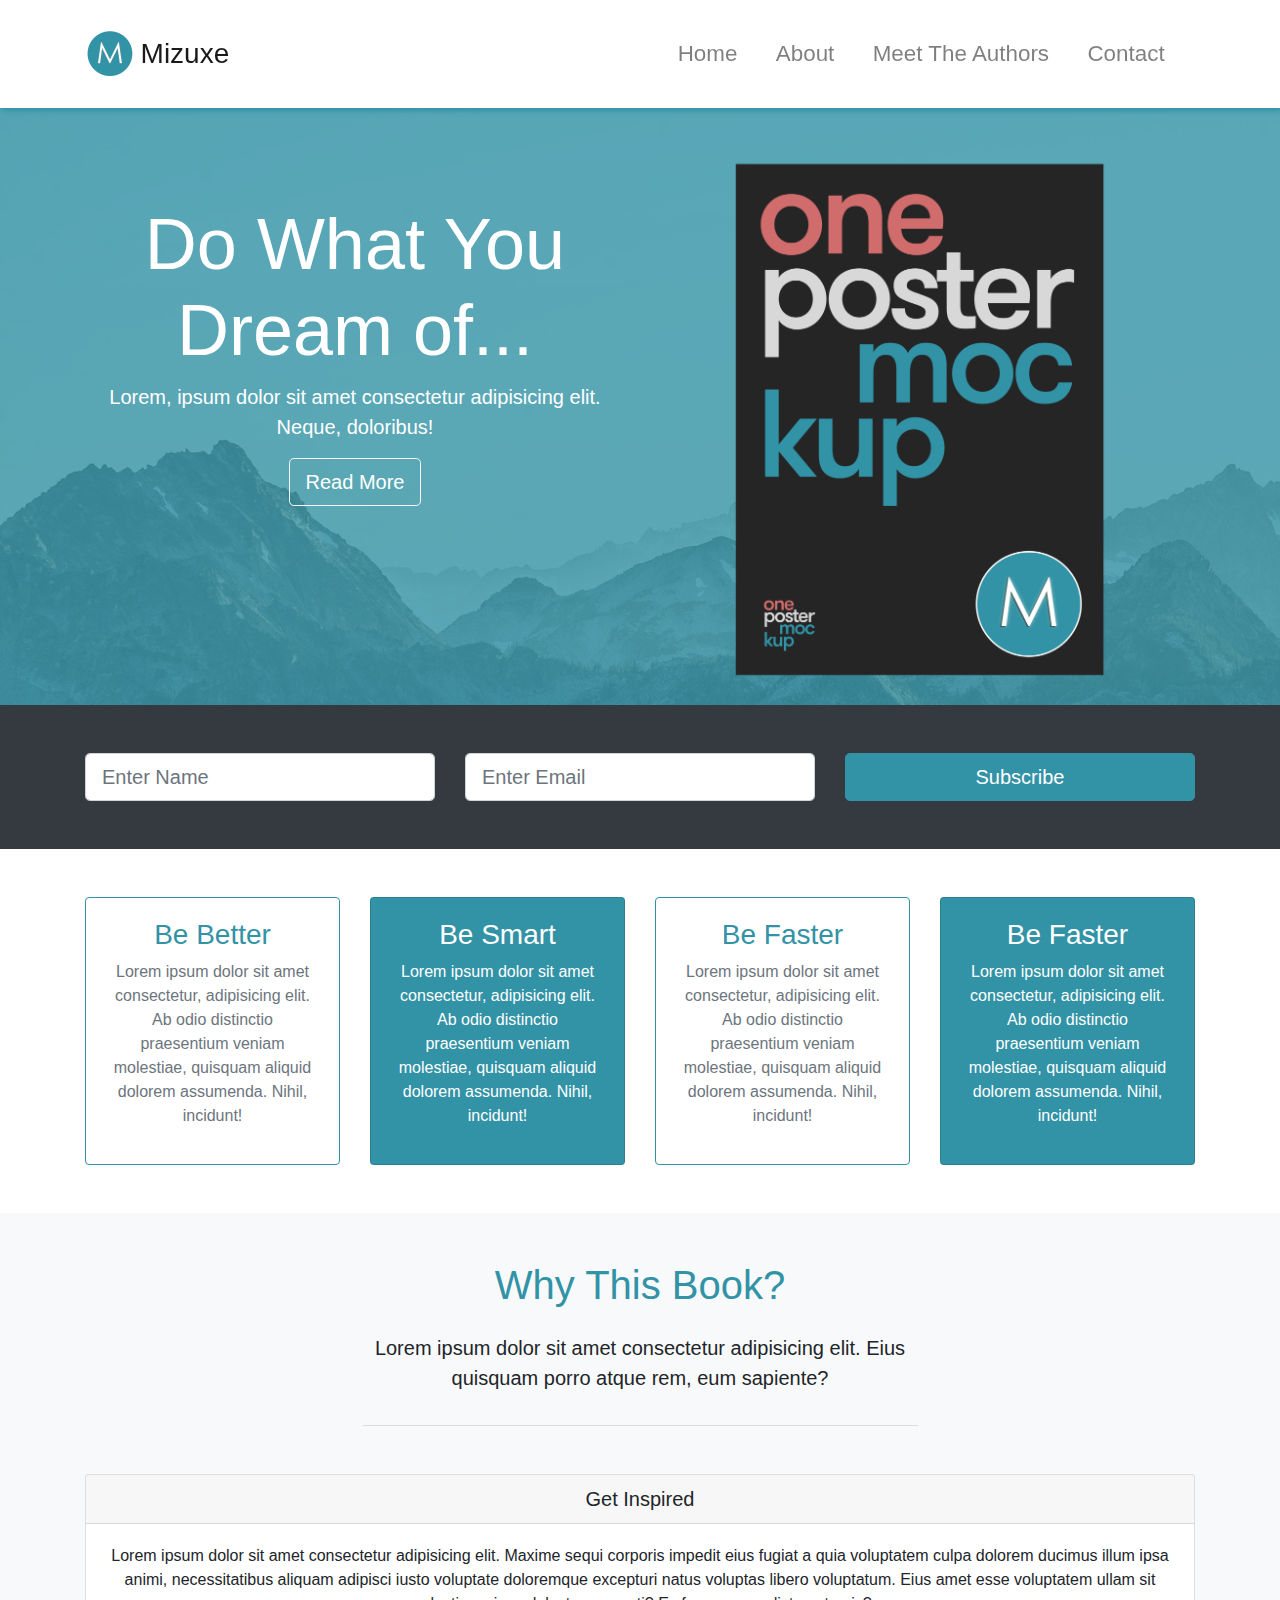
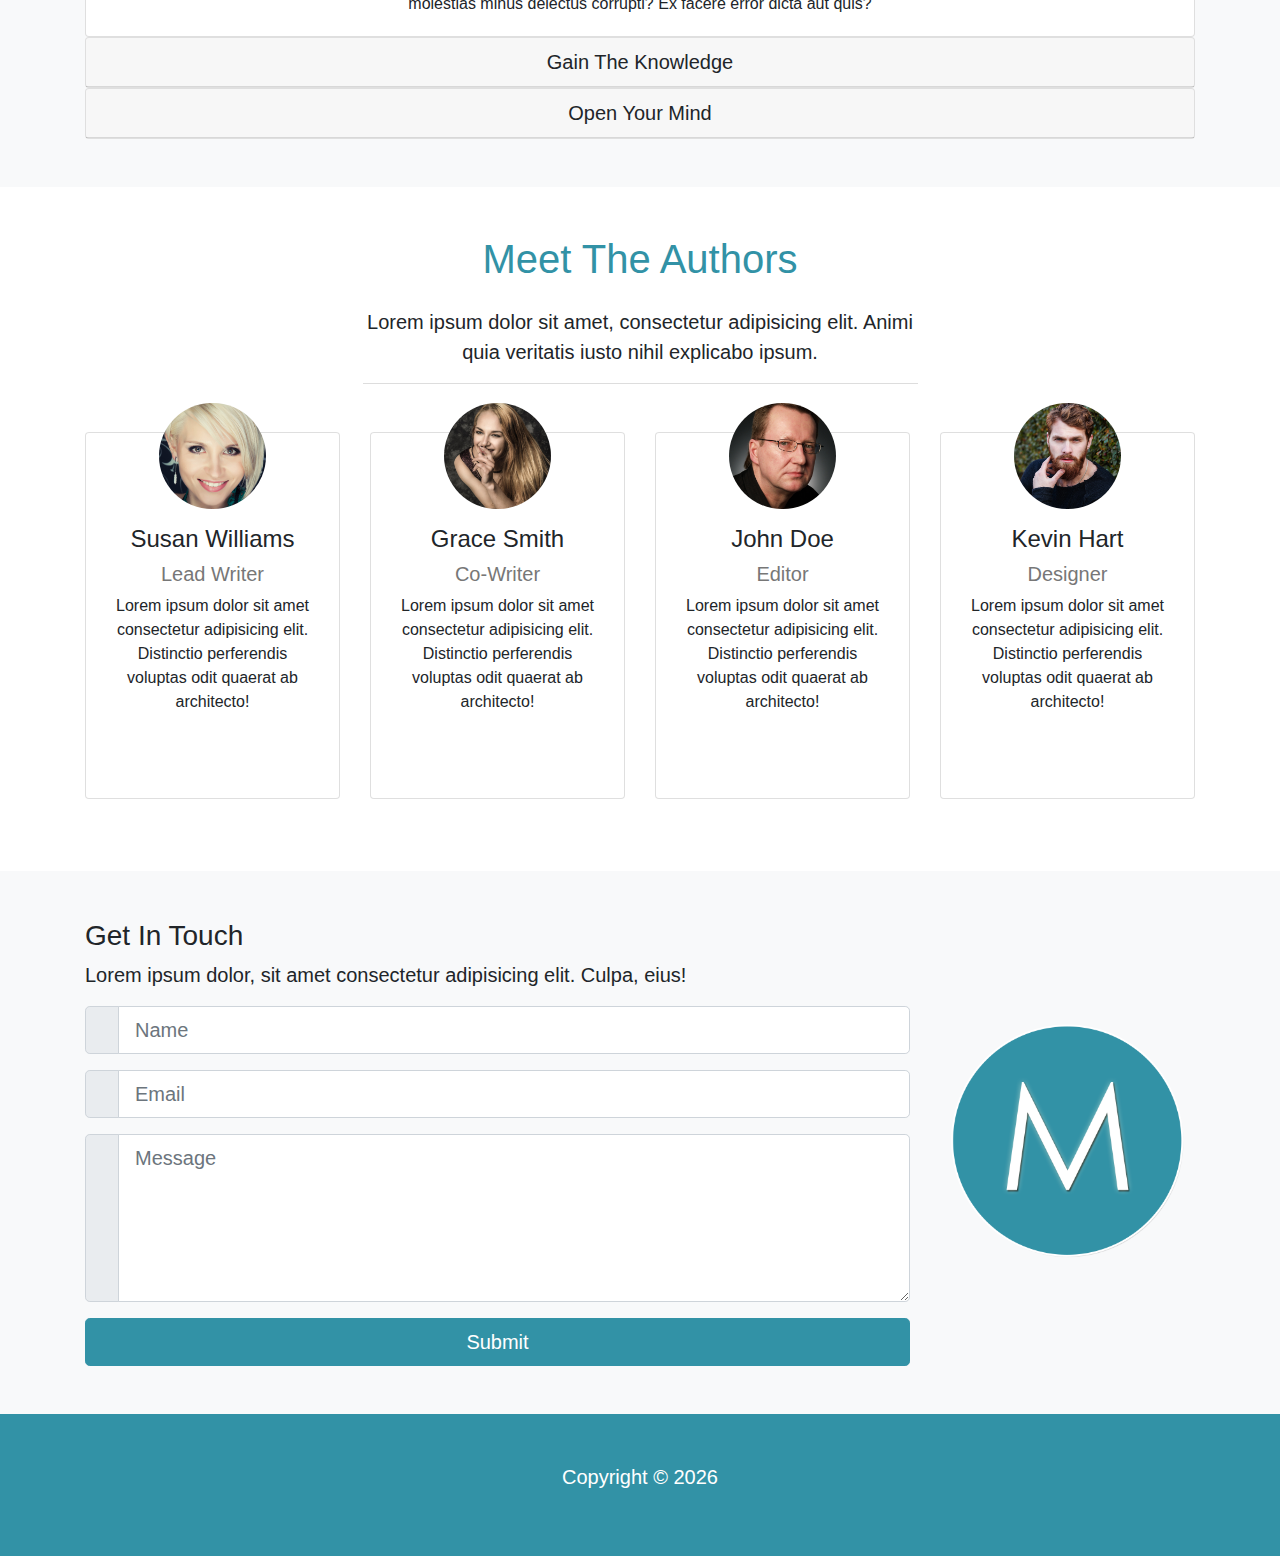
<file: Mizuxe/index.html>
<!DOCTYPE html>
<html lang="en">

<head>
  <meta charset="UTF-8">
  <meta name="viewport" content="width=device-width, initial-scale=1.0">
  <meta http-equiv="X-UA-Compatible" content="ie=edge">
  <!--font awesome-->
  <link rel="stylesheet" href="https://use.fontawesome.com/releases/v5.0.13/css/all.css" integrity="sha384-DNOHZ68U8hZfKXOrtjWvjxusGo9WQnrNx2sqG0tfsghAvtVlRW3tvkXWZh58N9jp"
    crossorigin="anonymous">
    <!--boostrap (this is not CDN version, this is boostrap version in css from Scss compiler-->
  <link rel="stylesheet" href="css/bootstrap.css">
    <!--customer stylesheet-->
  <link rel="stylesheet" href="css/style.css">
  <title>Mizuxe</title>
</head>

<body id="home" data-spy="scroll" data-target="#main-nav">
<!--navbar-->
  <nav class="navbar navbar-expand-md navbar-light fixed-top py-4" id="main-nav">
    <div class="container">
      <a href="#home" class="navbar-brand">
        <img src="img/mlogo.png" width="50" height="50" alt="logo">
        <h3 class="d-inline align-middle">Mizuxe</h3>
      </a>
      <!-- add btn bnt-outline-light=make hamburger button no blue border -->
      <button class="navbar-toggler btn btn-outline-light" data-toggle="collapse" data-target="#navbarCollapse">
        <span class="navbar-toggler-icon"></span>
      </button>
      <div id="navbarCollapse" class="collapse navbar-collapse">
        <ul class="navbar-nav ml-auto text-center">
          <li class="nav-item">
            <a href="#home" class="nav-link">Home</a>
          </li>
          <li class="nav-item">
            <a href="#about" class="nav-link">About</a>
          </li>
          <li class="nav-item">
            <a href="#authors" class="nav-link">Meet The Authors</a>
          </li>
          <li class="nav-item">
            <a href="#contact" class="nav-link">Contact</a>
          </li>
        </ul>
      </div>
    </div>
  </nav>

  <!--showcase-->
  <section id="showcase" class="py-5">
    <div class="primary-overlay text-white">
      <div class="container">
        <div class="row">
          <div class="col-lg-6 text-center">
            <h1 class="display-3 mt-5 pt-5">
              Do What You Dream of...
            </h1>
            <p class="lead">Lorem, ipsum dolor sit amet consectetur adipisicing elit. Neque, doloribus!</p>
            <a href="#" class="btn btn-outline-light btn-lg text-white">
              <i class="fas fa-arrow-right"></i> Read More
            </a>
          </div>
          <div class="col-lg-6 tex-center">
            <img src="img/book.png" alt="" class="img-fluid d-none d-lg-block">
          </div>
        </div>
      </div>
    </div>
  </section>

    <!-- Newsletter -->
    <section id="newsletter" class="bg-dark text-white py-5">
      <div class="container">
        <div class="row">
          <div class="col-md-4">
            <input type="text" class="form-control form-control-lg mb-resp" placeholder="Enter Name">
          </div>
          <div class="col-md-4">
            <input type="email" class="form-control form-control-lg mb-resp" Placeholder="Enter Email">
          </div>
          <div class="col-md-4">
            <button class="btn btn-primary btn-lg btn-block mb-resp">
              <i class="fas fa-envelope-open-o"></i> Subscribe
            </button>
          </div>
        </div>
      </div>
    </section>

    <!--boxes-->
    <section id="boxes" class="py-5">
      <div class="container">
        <div class="row">
          <div class="col-md-3">
            <div class="card text-center border-primary mb-resp">
              <div class="card-body">
                <h3 class="text-primary"> Be Better</h3>
                <p class="text-muted">Lorem ipsum dolor sit amet consectetur, adipisicing elit. Ab odio distinctio praesentium veniam molestiae, quisquam aliquid dolorem assumenda. Nihil, incidunt!</p>
              </div>
            </div>
          </div>

          <div class="col-md-3">
            <div class="card text-center bg-primary text-white mb-resp">
              <div class="card-body">
                <h3> Be Smart</h3>
                <p>Lorem ipsum dolor sit amet consectetur, adipisicing elit. Ab odio distinctio praesentium veniam molestiae, quisquam aliquid dolorem assumenda. Nihil, incidunt!</p>
              </div>
            </div>
          </div>
          
          <div class="col-md-3">
            <div class="card text-center border-primary mb-resp">
              <div class="card-body">
                <h3 class="text-primary"> Be Faster</h3>
                <p class="text-muted">Lorem ipsum dolor sit amet consectetur, adipisicing elit. Ab odio distinctio praesentium veniam molestiae, quisquam aliquid dolorem assumenda. Nihil, incidunt!</p>
              </div>
            </div>
          </div>
         
          <div class="col-md-3">
            <div class="card text-center bg-primary text-white">
              <div class="card-body">
                <h3> Be Faster</h3>
                <p>Lorem ipsum dolor sit amet consectetur, adipisicing elit. Ab odio distinctio praesentium veniam molestiae, quisquam aliquid dolorem assumenda. Nihil, incidunt!</p>
              </div>
            </div>
          </div>
      </div>
    </section>

    <!--about and why section-->
    <section id="about" class="py-5 text-center bg-light">
      <div class="container">
        <div class="row">
          <div class="col">
            <div class="info-header mb-5">
              <h1 class="text-primary pb-3">
                Why This Book?
              </h1>
              <p class="lead pb-3">
                Lorem ipsum dolor sit amet consectetur adipisicing elit. Eius quisquam porro atque rem, eum sapiente?
              </p>
            </div>
            <!--accordion-->
            <div id="accordion">
              <div class="card">
                <div class="card-header">
                  <h5 class="mb-0">
                    <div href="#collapse1" data-toggle="collapse" data-parent="#accordion">
                      <i class="fas fa-arrow-circle-down"></i> Get Inspired
                    </div>
                  </h5>
                </div>
                <!-- 1st accordion -->
                <div id="collapse1" class="collapse show">
                  <div class="card-body">
                    Lorem ipsum dolor sit amet consectetur adipisicing elit. Maxime sequi corporis impedit eius fugiat a quia voluptatem culpa dolorem ducimus illum ipsa animi, necessitatibus aliquam adipisci iusto voluptate doloremque excepturi natus voluptas libero voluptatum. Eius amet esse voluptatem ullam sit molestias minus delectus corrupti? Ex facere error dicta aut quis?
                  </div>
                </div>
              </div>

              <div class="card">
                  <div class="card-header">
                    <h5 class="mb-0">
                      <div href="#collapse2" data-toggle="collapse" data-parent="#accordion">
                        <i class="fas fa-arrow-circle-down"></i> Gain The Knowledge
                      </div>
                    </h5>
                  </div>
                  <!-- 2nd accordion -->
                  <div id="collapse2" class="collapse">
                    <div class="card-body">
                      Lorem ipsum dolor sit amet consectetur adipisicing elit. Maxime sequi corporis impedit eius fugiat a quia voluptatem culpa dolorem ducimus illum ipsa animi, necessitatibus aliquam adipisci iusto voluptate doloremque excepturi natus voluptas libero voluptatum. Eius amet esse voluptatem ullam sit molestias minus delectus corrupti? Ex facere error dicta aut quis?
                    </div>
                  </div>
                </div>

                <div class="card">
                    <div class="card-header">
                      <h5 class="mb-0">
                        <div href="#collapse3" data-toggle="collapse" data-parent="#accordion">
                          <i class="fas fa-arrow-circle-down"></i> Open Your Mind
                        </div>
                      </h5>
                    </div>
                    <!-- 3rd accodion -->
                    <div id="collapse3" class="collapse">
                      <div class="card-body">
                        Lorem ipsum dolor sit amet consectetur adipisicing elit. Maxime sequi corporis impedit eius fugiat a quia voluptatem culpa dolorem ducimus illum ipsa animi, necessitatibus aliquam adipisci iusto voluptate doloremque excepturi natus voluptas libero voluptatum. Eius amet esse voluptatem ullam sit molestias minus delectus corrupti? Ex facere error dicta aut quis?
                      </div>
                    </div>
                  </div>
            </div>
          </div>
        </div>
      </div>
    </section>

    <!--authors-->
    <section id="authors" class="my-5 text-center">
      <div class="container">
        <div class="row">
          <div class="col">
            <div class="info-header mb-5">
              <h1 class="text-primary pb-3">
                Meet The Authors
              </h1>
              <p class="lead">Lorem ipsum dolor sit amet, consectetur adipisicing elit. Animi quia veritatis iusto nihil explicabo ipsum.</p>
            </div>
          </div>
        </div>
        <div class="row">
          <!-- person1 -->
          <div class="col-md-6 col-lg-3 mb-4">
            <div class="card">
              <div class="card-body">
                <img src="img/person1.jpg" alt="" class="img-fluid rounded-circle w-50 mb-3">
                <h4>Susan Williams</h4>
                <h5 class>Lead Writer</h5>
                <p>Lorem ipsum dolor sit amet consectetur adipisicing elit. Distinctio perferendis voluptas odit quaerat ab architecto!</p>
                <!-- social media icon -->
                <div class="d-flex justify-content-center">
                  <div class="p-4">
                    <a href="https://facebook.com">
                    <i class="fab fa-facebook"></i></a>
                  </div>
                  <div class="p-4">
                      <a href="https://twitter.com">
                      <i class="fab fa-twitter"></i></a>
                  </div>
                  <div class="p-4">
                      <a href="https://instagram.com">
                      <i class="fab fa-instagram"></i></a>
                  </div>
                </div>
              </div>
            </div>
          </div>
          <!-- person2 -->
          <div class="col-md-6 col-lg-3">
              <div class="card">
                <div class="card-body">
                  <img src="img/person2.jpg" alt="" class="img-fluid rounded-circle w-50 mb-3">
                  <h4>Grace Smith</h4>
                  <h5>Co-Writer</h5>
                  <p>Lorem ipsum dolor sit amet consectetur adipisicing elit. Distinctio perferendis voluptas odit quaerat ab architecto!</p>
                  <!-- social media icon -->
                  <div class="d-flex justify-content-center">
                    <div class="p-4">
                      <a href="https://facebook.com">
                      <i class="fab fa-facebook"></i></a>
                    </div>
                    <div class="p-4">
                        <a href="https://twitter.com">
                        <i class="fab fa-twitter"></i></a>
                    </div>
                    <div class="p-4">
                        <a href="https://instagram.com">
                        <i class="fab fa-instagram"></i></a>
                    </div>
                  </div>
                </div>
              </div>
            </div>
            <!-- person3 -->
            <div class="col-md-6 col-lg-3">
                <div class="card">
                  <div class="card-body">
                    <img src="img/person3.jpg" alt="" class="img-fluid rounded-circle w-50 mb-3">
                    <h4>John Doe</h4>
                    <h5>Editor</h5>
                    <p>Lorem ipsum dolor sit amet consectetur adipisicing elit. Distinctio perferendis voluptas odit quaerat ab architecto!</p>
                    <!-- social media icon -->
                    <div class="d-flex justify-content-center">
                      <div class="p-4">
                        <a href="https://facebook.com">
                        <i class="fab fa-facebook"></i></a>
                      </div>
                      <div class="p-4">
                          <a href="https://twitter.com">
                          <i class="fab fa-twitter"></i></a>
                      </div>
                      <div class="p-4">
                          <a href="https://instagram.com">
                          <i class="fab fa-instagram"></i></a>
                      </div>
                    </div>
                  </div>
                </div>
              </div>
              <!-- person4 -->
              <div class="col-md-6 col-lg-3">
                  <div class="card">
                    <div class="card-body">
                      <img src="img/person4.jpg" alt="" class="img-fluid rounded-circle w-50 mb-3">
                      <h4>Kevin Hart</h4>
                      <h5>Designer</h5>
                      <p>Lorem ipsum dolor sit amet consectetur adipisicing elit. Distinctio perferendis voluptas odit quaerat ab architecto!</p>
                      <!-- social media icon -->
                      <div class="d-flex justify-content-center">
                        <div class="p-4">
                          <a href="https://facebook.com">
                          <i class="fab fa-facebook"></i></a>
                        </div>
                        <div class="p-4">
                            <a href="https://twitter.com">
                            <i class="fab fa-twitter"></i></a>
                        </div>
                        <div class="p-4">
                            <a href="https://instagram.com">
                            <i class="fab fa-instagram"></i></a>
                        </div>
                      </div>
                    </div>
                  </div>
                </div>
                <!-- end of person4 -->
        </div>
      </div>
    </section>

    <!-- contact -->
    <section id="contact" class="bg-light py-5">
      <div class="container">
        <div class="row">
          <div class="col-lg-9">
            <h3>Get In Touch</h3>
            <p class="lead">Lorem ipsum dolor, sit amet consectetur adipisicing elit. Culpa, eius!</p>
            <form>
              <div class="input-group input-group-lg mb-3">
                <div class="input-group-prepend">
                  <span class="input-group-text">
                    <i class="fas fa-user"></i>
                  </span>
                </div>
                <input type="text" class="form-control" placeholder="Name">
              </div>
                
                <div class="input-group input-group-lg my-3">
                    <div class="input-group-prepend">
                      <span class="input-group-text">
                        <i class="fas fa-envelope"></i>
                      </span>
                    </div>
                <input type="text" class="form-control" placeholder="Email">
                </div>

                <div class="input-group input-group-lg my-3">
                    <div class="input-group-prepend">
                      <span class="input-group-text">
                        <i class="fas fa-pencil-alt"></i>
                      </span>
                    </div>
                <textarea class="form-control" placeholder="Message" rows="5"></textarea>
              </div>
              
              <input type="submit" value="Submit" class="btn btn-primary btn-lg btn-block">
            </form>
          </div>
          <!-- big logo -->
          <div class="col-lg-3 align-self-center">
              <img src="img/mlogo.png" class="img-fluid">
          </div>
        </div>
      </div>
    </section>

    <!--footer-->
    <footer id="main-footer" class="py-5 bg-primary text-white">
      <div class="container">
        <div class="row text-center">
          <div class="col">
            <p class="lead">
              Copyright &copy; <span id="year"></span>
            </p>
          </div>
        </div>
      </div>
    </footer>
  <script src="http://code.jquery.com/jquery-3.3.1.min.js" integrity="sha256-FgpCb/KJQlLNfOu91ta32o/NMZxltwRo8QtmkMRdAu8="
    crossorigin="anonymous"></script>
  <script src="https://cdnjs.cloudflare.com/ajax/libs/popper.js/1.14.3/umd/popper.min.js" integrity="sha384-ZMP7rVo3mIykV+2+9J3UJ46jBk0WLaUAdn689aCwoqbBJiSnjAK/l8WvCWPIPm49"
    crossorigin="anonymous"></script>
  <script src="https://stackpath.bootstrapcdn.com/bootstrap/4.1.1/js/bootstrap.min.js" integrity="sha384-smHYKdLADwkXOn1EmN1qk/HfnUcbVRZyYmZ4qpPea6sjB/pTJ0euyQp0Mk8ck+5T"
    crossorigin="anonymous"></script>

  <script>
    // Get the current year for the copyright
    $('#year').text(new Date().getFullYear());

    //Init Scrollspy
    $('body').scrollspy({targer:'#main-nav'});

    //smooth scrolling
    $("#main-nav a").on('click', function (event){
      if (this.hash !== ""){
        event.preventDefault();

        const hash= this.hash;

        $('html, body').animate({
          scrollTop: $(hash).offset().top
        },800,function(){
          window.location.hash =hash;
        });
      }
    });
  </script>
</body>

</html>
</file>
<file: Mizuxe/css/style.css>
body {
  margin-top: 105px; }

.navbar {
  box-shadow: 2px 3px 5px #3292a6;
  background: #fff; }

.navbar .nav-item {
  font-size: 1.4rem;
  padding-right: 1.4rem; }

#showcase {
  position: relative;
  background: url("../img/mountains.jpg") no-repeat;
  min-height: 600px; 
}



  #showcase .primary-overlay {
    background: rgba(50, 146, 166, 0.8);
    position: absolute;
    top: 0;
    left: 0;
    width: 100%;
    height: 100%; }

.info-header {
  width: 50%;
  margin: auto;
  border-bottom: 1px solid #ddd; }

#authors img {
  margin-top: -50px; }
#authors h5 {
  color: #777; }
#authors .card:hover {
  background: #3292a6;
  color: #fff; }
  #authors .card:hover h5 {
    color: #ccc; }
  #authors .card:hover .fab {
    color: #fff; }

@media (max-width: 768px) {
  #showcase {
    min-height: 500px; }
    #showcase h1 {
      font-size: 4rem; }

  .mb-resp {
    margin-bottom: 1rem; } }
</file>
